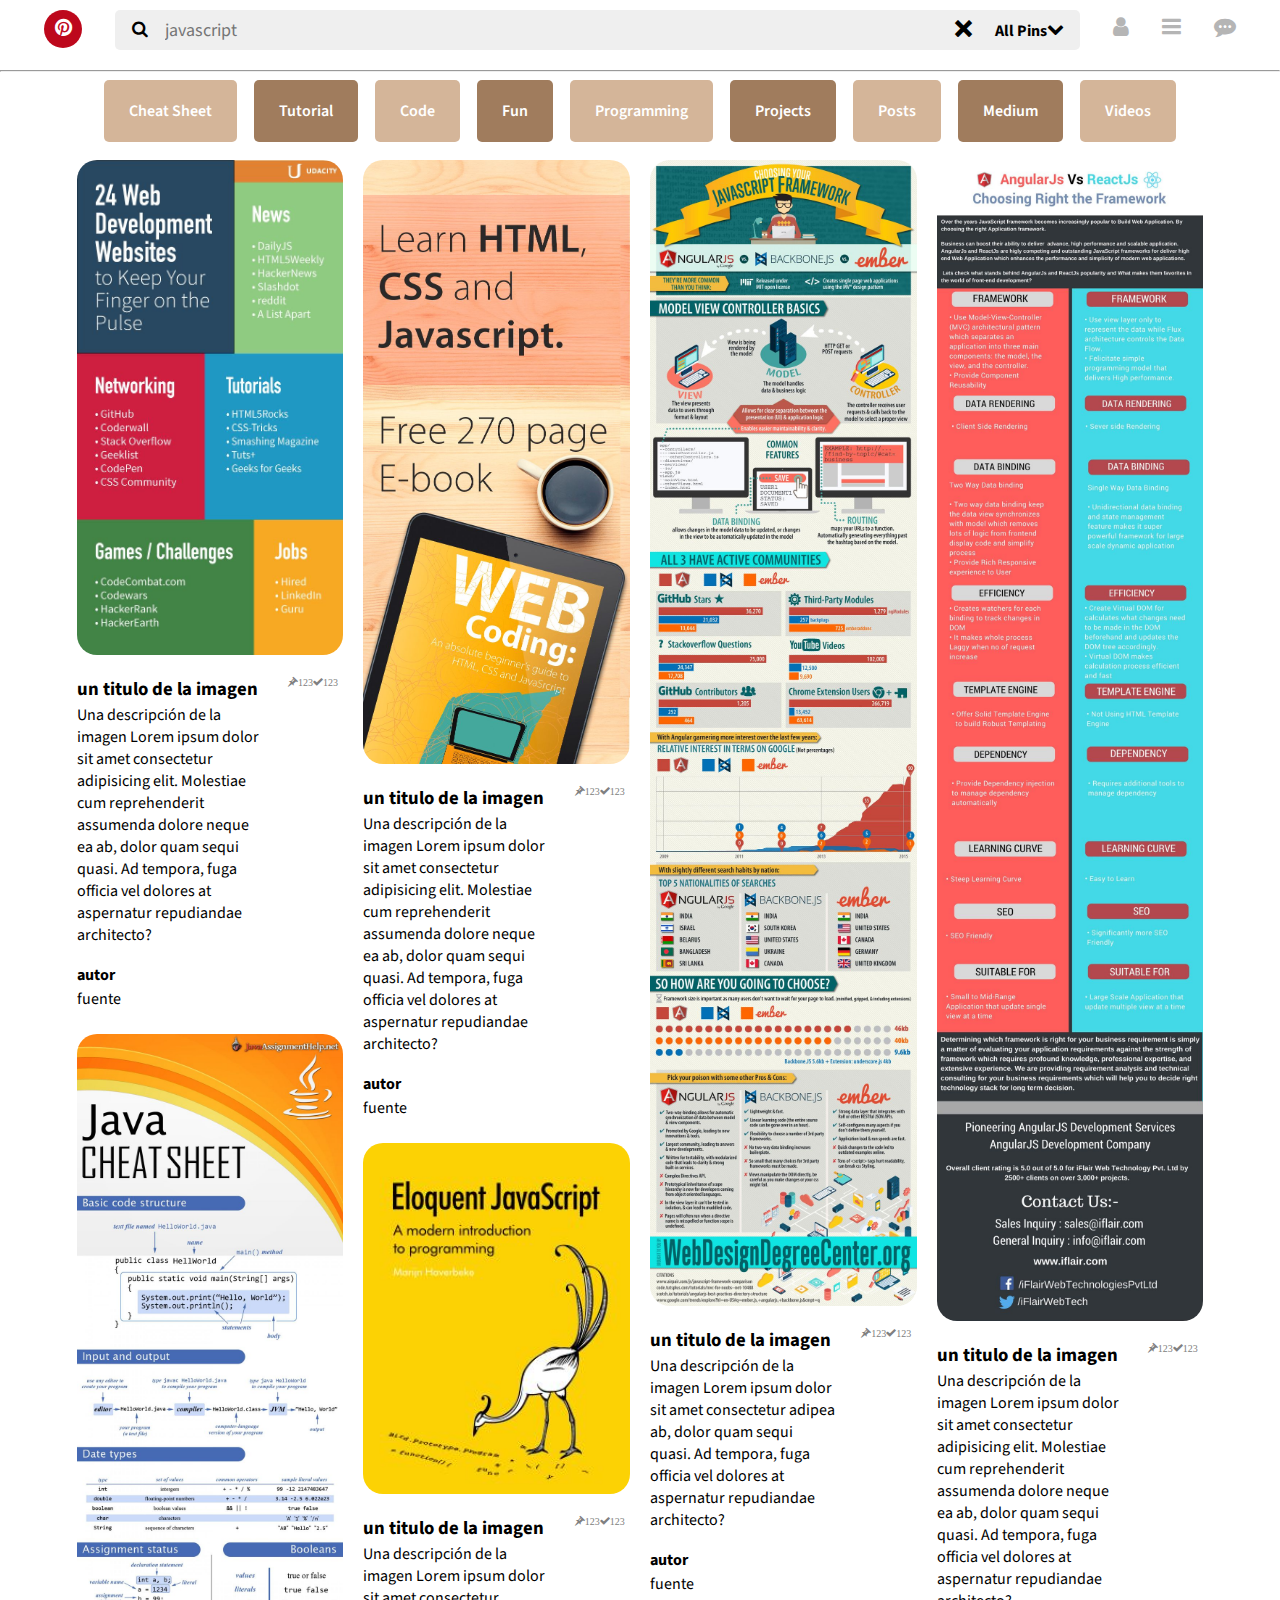
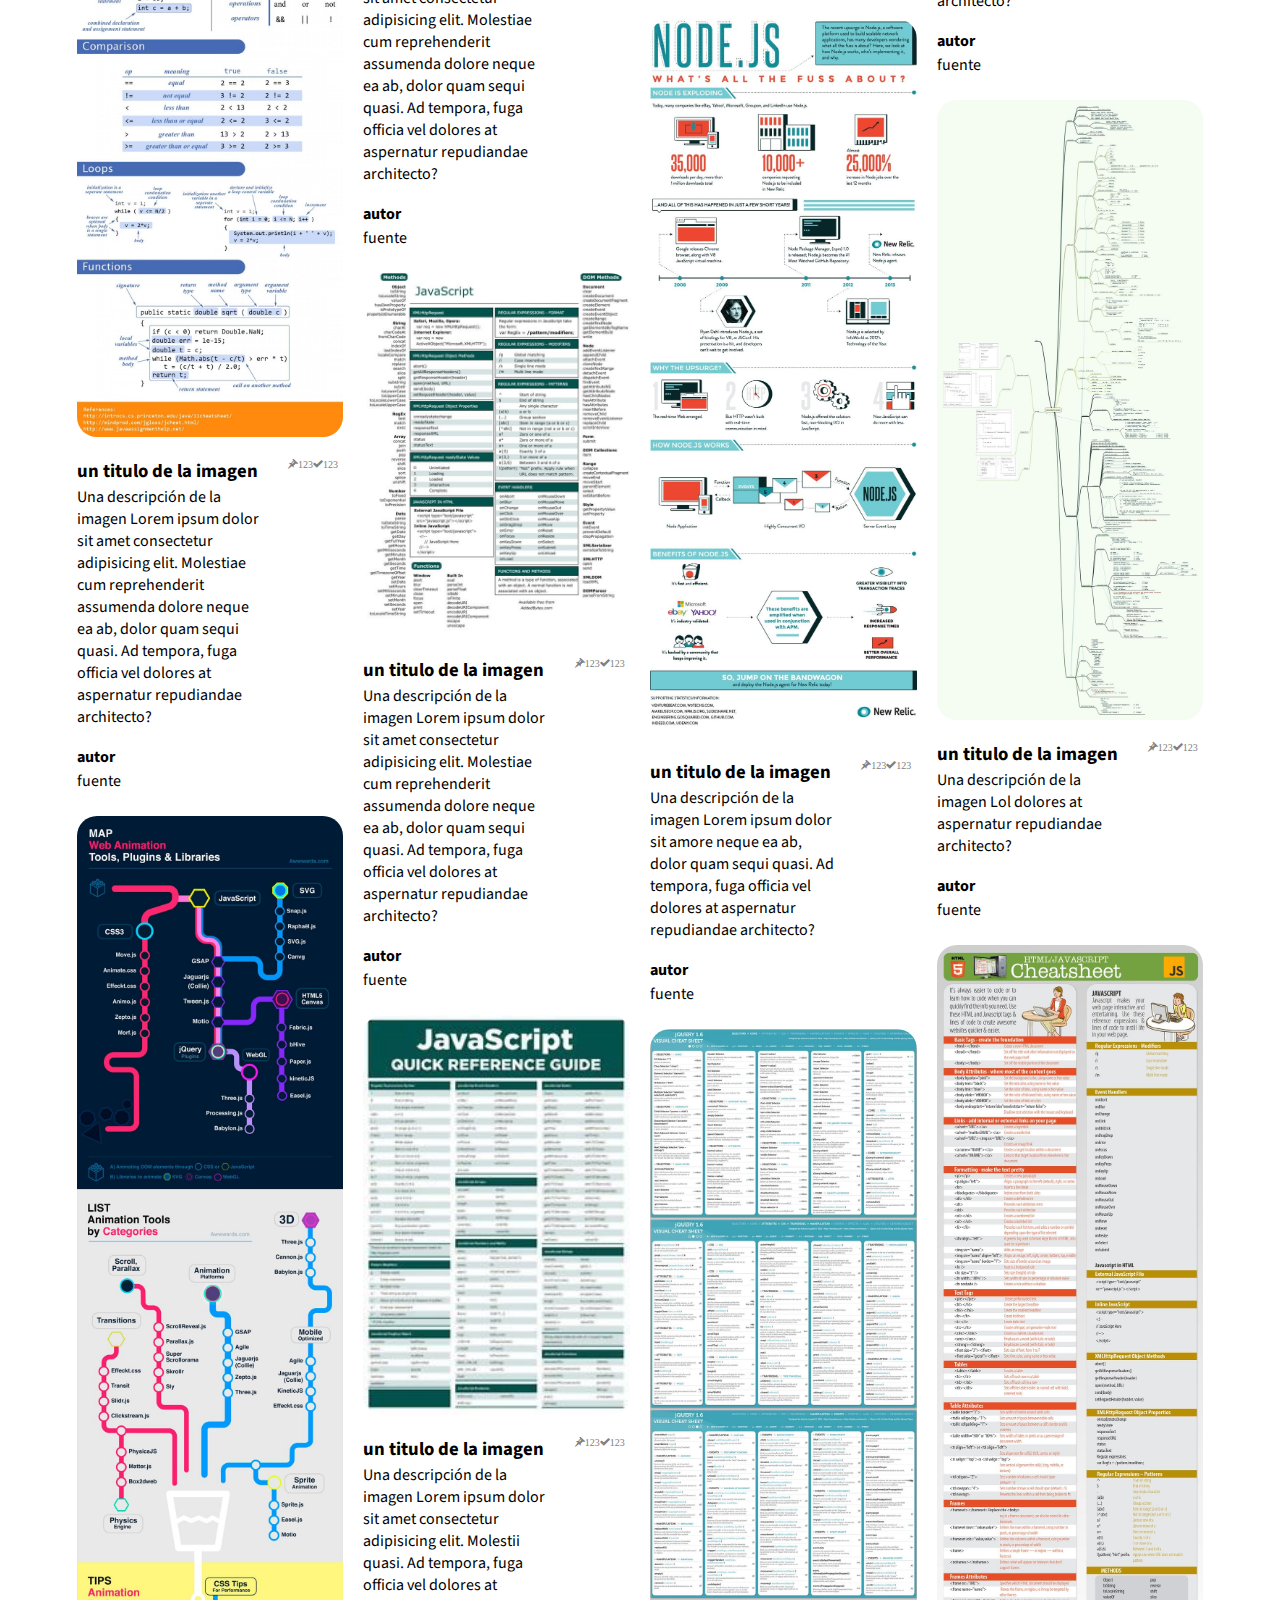
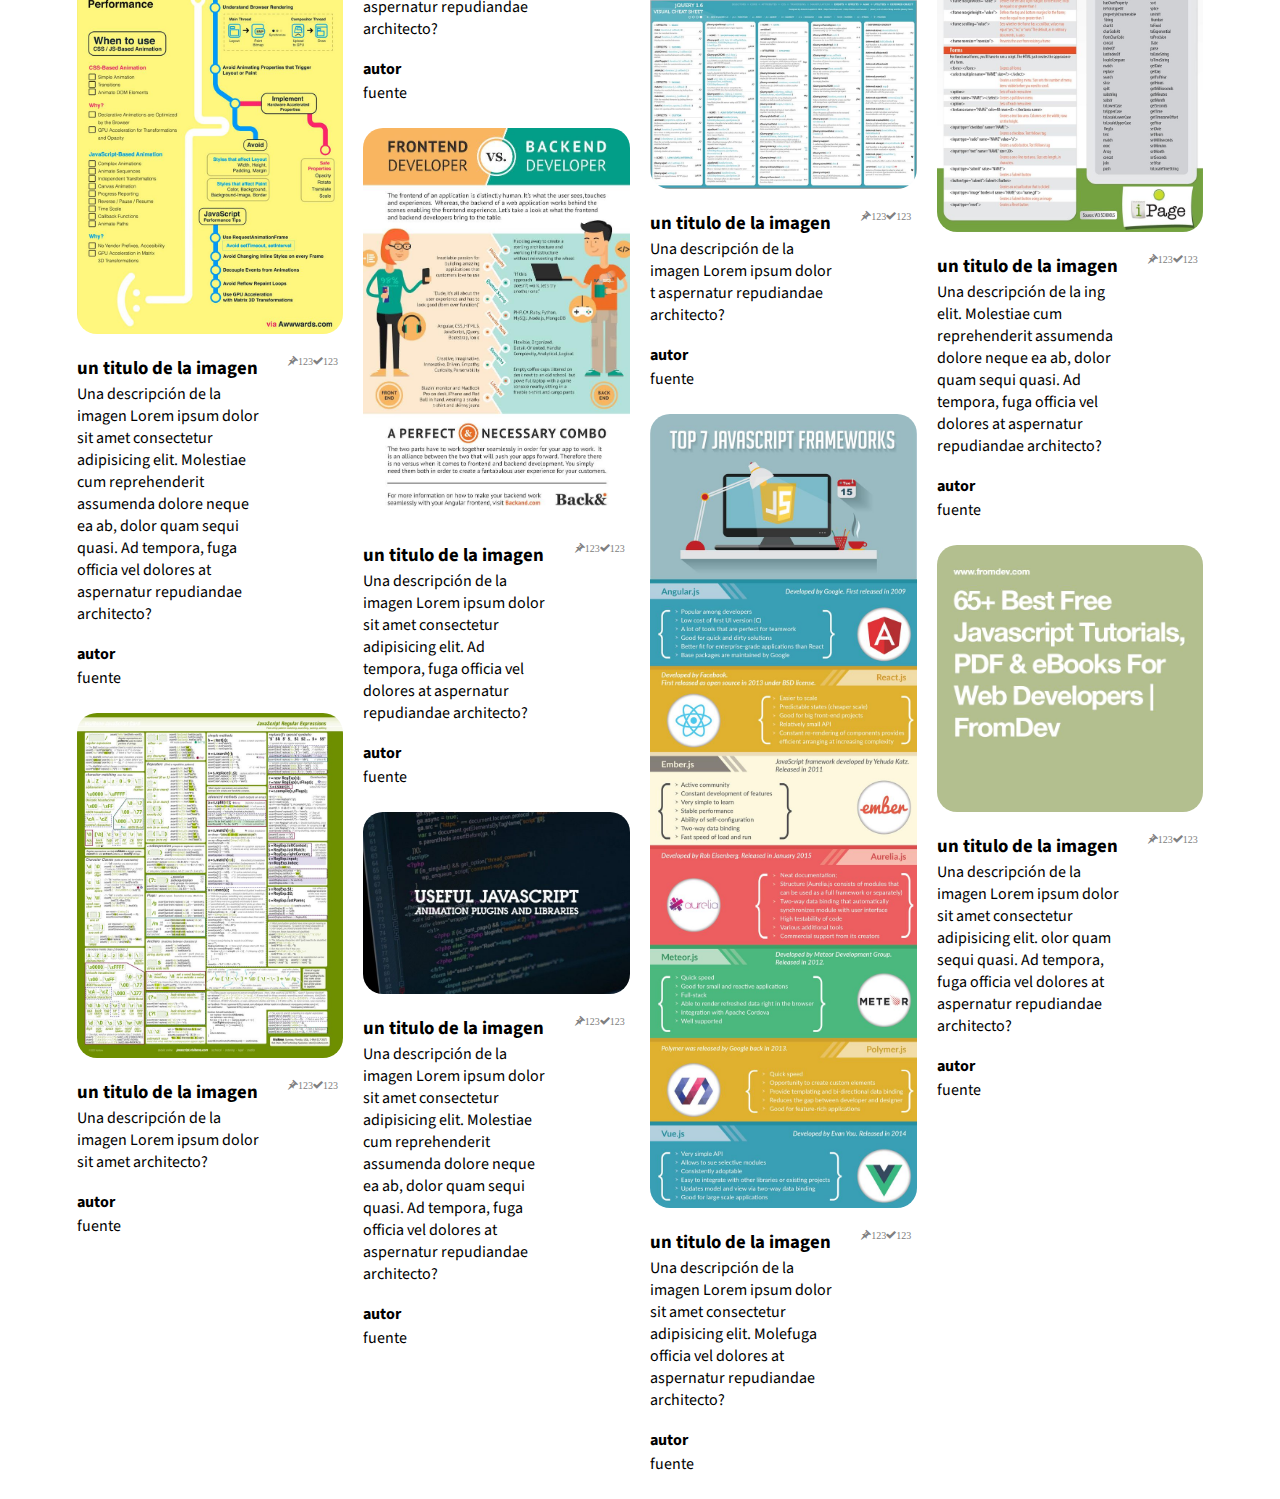
<file: index.html>
<!DOCTYPE html>
<html>
<head>
    <meta charset="UTF-8">
    
    <link href="https://fonts.googleapis.com/css?family=Source+Sans+Pro" rel="stylesheet">    
    <link rel="stylesheet" href="assets/icon/style.css">
    <link rel="stylesheet" href="css/main.css">
    <title>Pinterest</title>

</head>
<body>

    <header>
        <ul class="bar-menu">
            <li><div class="circle"><span class="icon-pinterest"></span></div></li>
            <li class="search">
                <div><span class="icon-search"></span><input type="text" placeholder="javascript"></div>
                <div><span class="icon-cross"></span></div>
                <div>
                    <p class="bar-text"><strong>All Pins</strong><span class="icon-down"></span></p>
                </div>
            </li>
            <li><span class="icon-user"></span></li>
            <li><span class="icon-navicon"></span></li>
            <li><span class="icon-commenting"></span></li>
        </ul>
    
    <hr>
    
        <ul class="bar-submenu">
            <div class="sub-menu-1">
                <p>Cheat Sheet</p>
            </div>
            <div class="sub-menu-2">
                <p>Tutorial</p>
            </div>
            <div class="sub-menu-1">
                <p>Code</p>
            </div>
            <div class="sub-menu-2">
                <p>Fun</p>
            </div>
            <div class="sub-menu-1">
                <p>Programming</p>
            </div>
            <div class="sub-menu-2">
                <p>Projects</p>
            </div>
            <div class="sub-menu-1">
                <p>Posts</p>
            </div>
            <div class="sub-menu-2">
                <p>Medium</p>
            </div>
            <div class="sub-menu-1">
                <p>Videos</p>
            </div>
        </ul>
    </header>

    <section>
        <div class="container">
            <a href="#"><img src="assets/images/image (1).jpg" alt="24 web development websites"></a>
            <h3>un titulo de la imagen</h3>
            <div><span class="icon-pushpin">123</span><span class="icon-checkmark">123</span></div>
            <p>Una descripción de la imagen Lorem ipsum dolor sit amet consectetur adipisicing elit. Molestiae cum reprehenderit assumenda dolore neque ea ab, dolor quam sequi quasi. Ad tempora, fuga officia vel dolores at aspernatur repudiandae architecto?</p>
            <h4>autor</h4>
            <p>fuente</p>
            
        </div>      

        <div class="container">
            <a href="#"><img src="assets/images/image (2).jpg" alt="24 web development websites"></a>
            <h3>un titulo de la imagen</h3>
            <div><span class="icon-pushpin">123</span><span class="icon-checkmark">123</span></div>
            <p>Una descripción de la imagen Lorem ipsum dolor sit amet consectetur adipisicing elit. Molestiae cum reprehenderit assumenda dolore neque ea ab, dolor quam sequi quasi. Ad tempora, fuga officia vel dolores at aspernatur repudiandae architecto?</p>
            <h4>autor</h4>
            <p>fuente</p>
            
        </div>      

        <div class="container">
            <a href="#"><img src="assets/images/image (3).jpg" alt="24 web development websites"></a>
            <h3>un titulo de la imagen</h3>
            <div><span class="icon-pushpin">123</span><span class="icon-checkmark">123</span></div>
            <p>Una descripción de la imagen Lorem ipsum dolor sit amet consectetur adipisicing elit. Molestiae cum reprehenderit assumenda dolore neque ea ab, dolor quam sequi quasi. Ad tempora, fuga officia vel dolores at aspernatur repudiandae architecto?</p>
            <h4>autor</h4>
            <p>fuente</p>
            
        </div>      

        <div class="container">
            <a href="#"><img src="assets/images/image (4).jpg" alt="24 web development websites"></a>
            <h3>un titulo de la imagen</h3>
            <div><span class="icon-pushpin">123</span><span class="icon-checkmark">123</span></div>
            <p>Una descripción de la imagen Lorem ipsum dolor sit amet architecto?</p>
            <h4>autor</h4>
            <p>fuente</p>
            
        </div>      
 
        <div class="container">
            <a href="#"><img src="assets/images/image (5).jpg" alt="24 web development websites"></a>
            <h3>un titulo de la imagen</h3>
            <div><span class="icon-pushpin">123</span><span class="icon-checkmark">123</span></div>
            <p>Una descripción de la imagen Lorem ipsum dolor sit amet consectetur adipisicing elit. Molestiae cum reprehenderit assumenda dolore neque ea ab, dolor quam sequi quasi. Ad tempora, fuga officia vel dolores at aspernatur repudiandae architecto?</p>
            <h4>autor</h4>
            <p>fuente</p>
            
        </div>      

        <div class="container">
            <a href="#"><img src="assets/images/image (6).jpg" alt="24 web development websites"></a>
            <h3>un titulo de la imagen</h3>
            <div><span class="icon-pushpin">123</span><span class="icon-checkmark">123</span></div>
            <p>Una descripción de la imagen Lorem ipsum dolor sit amet consectetur adipisicing elit. Molestiae cum reprehenderit assumenda dolore neque ea ab, dolor quam sequi quasi. Ad tempora, fuga officia vel dolores at aspernatur repudiandae architecto?</p>
            <h4>autor</h4>
            <p>fuente</p>
            
        </div>      

        <div class="container">
            <a href="#"><img src="assets/images/image (7).jpg" alt="24 web development websites"></a>
            <h3>un titulo de la imagen</h3>
            <div><span class="icon-pushpin">123</span><span class="icon-checkmark">123</span></div>
            <p>Una descripción de la imagen Lorem ipsum dolor sit amet consectetur adipisicing elit. Molestiae cum reprehenderit assumenda dolore neque ea ab, dolor quam sequi quasi. Ad tempora, fuga officia vel dolores at aspernatur repudiandae architecto?</p>
            <h4>autor</h4>
            <p>fuente</p>
            
        </div>      

        <div class="container">
            <a href="#"><img src="assets/images/image (8).jpg" alt="24 web development websites"></a>
            <h3>un titulo de la imagen</h3>
            <div><span class="icon-pushpin">123</span><span class="icon-checkmark">123</span></div>
            <p>Una descripción de la imagen Lorem ipsum dolor sit amet consectetur adipisicing elit. Molestii quasi. Ad tempora, fuga officia vel dolores at aspernatur repudiandae architecto?</p>
            <h4>autor</h4>
            <p>fuente</p>
            
        </div>      

        <div class="container">
            <a href="#"><img src="assets/images/image (9).jpg" alt="24 web development websites"></a>
            <h3>un titulo de la imagen</h3>
            <div><span class="icon-pushpin">123</span><span class="icon-checkmark">123</span></div>
            <p>Una descripción de la imagen Lorem ipsum dolor sit amet consectetur adipisicing elit. Ad tempora, fuga officia vel dolores at aspernatur repudiandae architecto?</p>
            <h4>autor</h4>
            <p>fuente</p>
            
        </div>      

        <div class="container">
            <a href="#"><img src="assets/images/image (10).jpg" alt="24 web development websites"></a>
            <h3>un titulo de la imagen</h3>
            <div><span class="icon-pushpin">123</span><span class="icon-checkmark">123</span></div>
            <p>Una descripción de la imagen Lorem ipsum dolor sit amet consectetur adipisicing elit. Molestiae cum reprehenderit assumenda dolore neque ea ab, dolor quam sequi quasi. Ad tempora, fuga officia vel dolores at aspernatur repudiandae architecto?</p>
            <h4>autor</h4>
            <p>fuente</p>
            
        </div>      

        <div class="container">
            <a href="#"><img src="assets/images/image (11).jpg" alt="24 web development websites"></a>
            <h3>un titulo de la imagen</h3>
            <div><span class="icon-pushpin">123</span><span class="icon-checkmark">123</span></div>
            <p>Una descripción de la imagen Lorem ipsum dolor sit amet consectetur adipea ab, dolor quam sequi quasi. Ad tempora, fuga officia vel dolores at aspernatur repudiandae architecto?</p>
            <h4>autor</h4>
            <p>fuente</p>
            
        </div>      

        <div class="container">
            <a href="#"><img src="assets/images/image (12).jpg" alt="24 web development websites"></a>
            <h3>un titulo de la imagen</h3>
            <div><span class="icon-pushpin">123</span><span class="icon-checkmark">123</span></div>
            <p>Una descripción de la imagen Lorem ipsum dolor sit amore neque ea ab, dolor quam sequi quasi. Ad tempora, fuga officia vel dolores at aspernatur repudiandae architecto?</p>
            <h4>autor</h4>
            <p>fuente</p>
            
        </div>      

        <div class="container">
            <a href="#"><img src="assets/images/image (13).jpg" alt="24 web development websites"></a>
            <h3>un titulo de la imagen</h3>
            <div><span class="icon-pushpin">123</span><span class="icon-checkmark">123</span></div>
            <p>Una descripción de la imagen Lorem ipsum dolor t aspernatur repudiandae architecto?</p>
            <h4>autor</h4>
            <p>fuente</p>
            
        </div>      

        <div class="container">
            <a href="#"><img src="assets/images/image (14).jpg" alt="24 web development websites"></a>
            <h3>un titulo de la imagen</h3>
            <div><span class="icon-pushpin">123</span><span class="icon-checkmark">123</span></div>
            <p>Una descripción de la imagen Lorem ipsum dolor sit amet consectetur adipisicing elit. Molefuga officia vel dolores at aspernatur repudiandae architecto?</p>
            <h4>autor</h4>
            <p>fuente</p>
            
        </div>      

        <div class="container">
            <a href="#"><img src="assets/images/image (15).jpg" alt="24 web development websites"></a>
            <h3>un titulo de la imagen</h3>
            <div><span class="icon-pushpin">123</span><span class="icon-checkmark">123</span></div>
            <p>Una descripción de la imagen Lorem ipsum dolor sit amet consectetur adipisicing elit. Molestiae cum reprehenderit assumenda dolore neque ea ab, dolor quam sequi quasi. Ad tempora, fuga officia vel dolores at aspernatur repudiandae architecto?</p>
            <h4>autor</h4>
            <p>fuente</p>
            
        </div>      

        <div class="container">
            <a href="#"><img src="assets/images/image (16).jpg" alt="24 web development websites"></a>
            <h3>un titulo de la imagen</h3>
            <div><span class="icon-pushpin">123</span><span class="icon-checkmark">123</span></div>
            <p>Una descripción de la imagen Lol dolores at aspernatur repudiandae architecto?</p>
            <h4>autor</h4>
            <p>fuente</p>
            
        </div>      

        <div class="container">
            <a href="#"><img src="assets/images/image (17).jpg" alt="24 web development websites"></a>
            <h3>un titulo de la imagen</h3>
            <div><span class="icon-pushpin">123</span><span class="icon-checkmark">123</span></div>
            <p>Una descripción de la ing elit. Molestiae cum reprehenderit assumenda dolore neque ea ab, dolor quam sequi quasi. Ad tempora, fuga officia vel dolores at aspernatur repudiandae architecto?</p>
            <h4>autor</h4>
            <p>fuente</p>
            
        </div>      

        <div class="container">
            <a href="#"><img src="assets/images/image (18).jpg" alt="24 web development websites"></a>
            <h3>un titulo de la imagen</h3>
            <div><span class="icon-pushpin">123</span><span class="icon-checkmark">123</span></div>
            <p>Una descripción de la imagen Lorem ipsum dolor sit amet consectetur adipisicing elit. olor quam sequi quasi. Ad tempora, fuga officia vel dolores at aspernatur repudiandae architecto?</p>
            <h4>autor</h4>
            <p>fuente</p>
            
        </div>      
    </section>

</body>
</html>
</file>
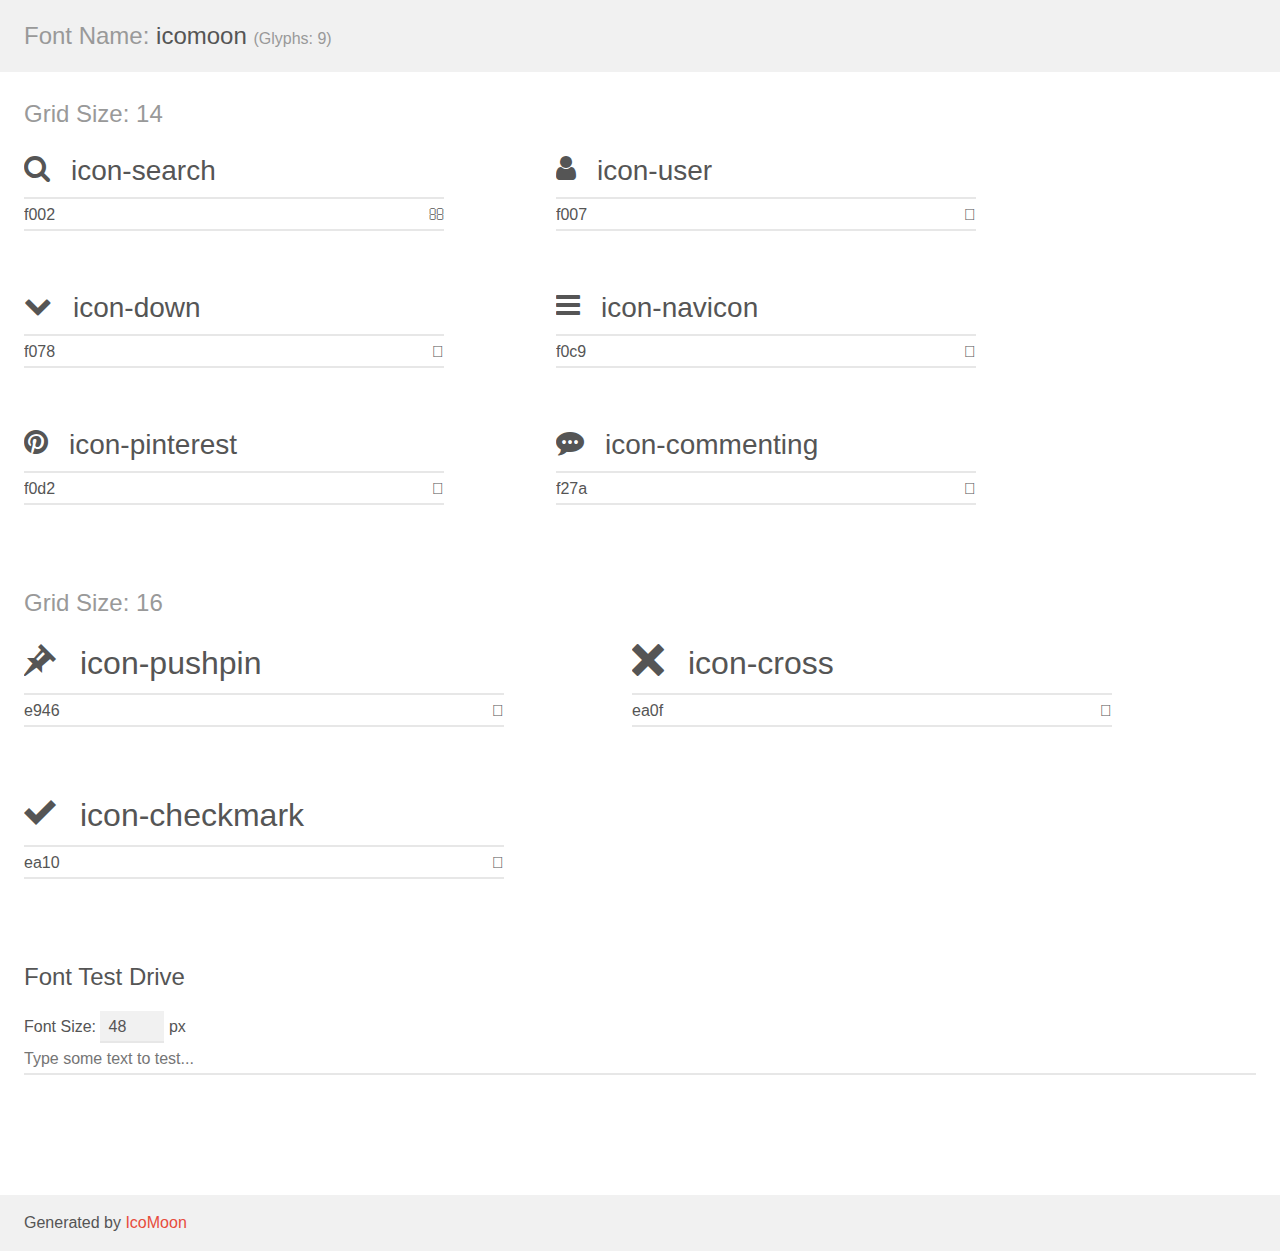
<file: assets/icon/demo.html>
<!doctype html>
<html>
<head>
    <meta charset="utf-8">
    <title>IcoMoon Demo</title>
    <meta name="description" content="An Icon Font Generated By IcoMoon.io">
    <meta name="viewport" content="width=device-width, initial-scale=1">
    <link rel="stylesheet" href="demo-files/demo.css">
    <link rel="stylesheet" href="style.css"></head>
<body>
    <div class="bgc1 clearfix">
        <h1 class="mhmm mvm"><span class="fgc1">Font Name:</span> icomoon <small class="fgc1">(Glyphs:&nbsp;9)</small></h1>
    </div>
    <div class="clearfix mhl ptl">
        <h1 class="mvm mtn fgc1">Grid Size: 14</h1>
        <div class="glyph fs1">
            <div class="clearfix bshadow0 pbs">
                <span class="icon-search">
                
                </span>
                <span class="mls"> icon-search</span>
            </div>
            <fieldset class="fs0 size1of1 clearfix hidden-false">
                <input type="text" readonly value="f002" class="unit size1of2" />
                <input type="text" maxlength="1" readonly value="&#xf002;" class="unitRight size1of2 talign-right" />
            </fieldset>
            <div class="fs0 bshadow0 clearfix hidden-true">
                <span class="unit pvs fgc1">liga: </span>
                <input type="text" readonly value="" class="liga unitRight" />
            </div>
        </div>
        <div class="glyph fs1">
            <div class="clearfix bshadow0 pbs">
                <span class="icon-user">
                
                </span>
                <span class="mls"> icon-user</span>
            </div>
            <fieldset class="fs0 size1of1 clearfix hidden-false">
                <input type="text" readonly value="f007" class="unit size1of2" />
                <input type="text" maxlength="1" readonly value="&#xf007;" class="unitRight size1of2 talign-right" />
            </fieldset>
            <div class="fs0 bshadow0 clearfix hidden-true">
                <span class="unit pvs fgc1">liga: </span>
                <input type="text" readonly value="" class="liga unitRight" />
            </div>
        </div>
        <div class="glyph fs1">
            <div class="clearfix bshadow0 pbs">
                <span class="icon-down">
                
                </span>
                <span class="mls"> icon-down</span>
            </div>
            <fieldset class="fs0 size1of1 clearfix hidden-false">
                <input type="text" readonly value="f078" class="unit size1of2" />
                <input type="text" maxlength="1" readonly value="&#xf078;" class="unitRight size1of2 talign-right" />
            </fieldset>
            <div class="fs0 bshadow0 clearfix hidden-true">
                <span class="unit pvs fgc1">liga: </span>
                <input type="text" readonly value="" class="liga unitRight" />
            </div>
        </div>
        <div class="glyph fs1">
            <div class="clearfix bshadow0 pbs">
                <span class="icon-navicon">
                
                </span>
                <span class="mls"> icon-navicon</span>
            </div>
            <fieldset class="fs0 size1of1 clearfix hidden-false">
                <input type="text" readonly value="f0c9" class="unit size1of2" />
                <input type="text" maxlength="1" readonly value="&#xf0c9;" class="unitRight size1of2 talign-right" />
            </fieldset>
            <div class="fs0 bshadow0 clearfix hidden-true">
                <span class="unit pvs fgc1">liga: </span>
                <input type="text" readonly value="" class="liga unitRight" />
            </div>
        </div>
        <div class="glyph fs1">
            <div class="clearfix bshadow0 pbs">
                <span class="icon-pinterest">
                
                </span>
                <span class="mls"> icon-pinterest</span>
            </div>
            <fieldset class="fs0 size1of1 clearfix hidden-false">
                <input type="text" readonly value="f0d2" class="unit size1of2" />
                <input type="text" maxlength="1" readonly value="&#xf0d2;" class="unitRight size1of2 talign-right" />
            </fieldset>
            <div class="fs0 bshadow0 clearfix hidden-true">
                <span class="unit pvs fgc1">liga: </span>
                <input type="text" readonly value="" class="liga unitRight" />
            </div>
        </div>
        <div class="glyph fs1">
            <div class="clearfix bshadow0 pbs">
                <span class="icon-commenting">
                
                </span>
                <span class="mls"> icon-commenting</span>
            </div>
            <fieldset class="fs0 size1of1 clearfix hidden-false">
                <input type="text" readonly value="f27a" class="unit size1of2" />
                <input type="text" maxlength="1" readonly value="&#xf27a;" class="unitRight size1of2 talign-right" />
            </fieldset>
            <div class="fs0 bshadow0 clearfix hidden-true">
                <span class="unit pvs fgc1">liga: </span>
                <input type="text" readonly value="" class="liga unitRight" />
            </div>
        </div>
    </div>
    <div class="clearfix mhl ptl">
        <h1 class="mvm mtn fgc1">Grid Size: 16</h1>
        <div class="glyph fs2">
            <div class="clearfix bshadow0 pbs">
                <span class="icon-pushpin">
                
                </span>
                <span class="mls"> icon-pushpin</span>
            </div>
            <fieldset class="fs0 size1of1 clearfix hidden-false">
                <input type="text" readonly value="e946" class="unit size1of2" />
                <input type="text" maxlength="1" readonly value="&#xe946;" class="unitRight size1of2 talign-right" />
            </fieldset>
            <div class="fs0 bshadow0 clearfix hidden-true">
                <span class="unit pvs fgc1">liga: </span>
                <input type="text" readonly value="pushpin, pin" class="liga unitRight" />
            </div>
        </div>
        <div class="glyph fs2">
            <div class="clearfix bshadow0 pbs">
                <span class="icon-cross">
                
                </span>
                <span class="mls"> icon-cross</span>
            </div>
            <fieldset class="fs0 size1of1 clearfix hidden-false">
                <input type="text" readonly value="ea0f" class="unit size1of2" />
                <input type="text" maxlength="1" readonly value="&#xea0f;" class="unitRight size1of2 talign-right" />
            </fieldset>
            <div class="fs0 bshadow0 clearfix hidden-true">
                <span class="unit pvs fgc1">liga: </span>
                <input type="text" readonly value="cross, cancel" class="liga unitRight" />
            </div>
        </div>
        <div class="glyph fs2">
            <div class="clearfix bshadow0 pbs">
                <span class="icon-checkmark">
                
                </span>
                <span class="mls"> icon-checkmark</span>
            </div>
            <fieldset class="fs0 size1of1 clearfix hidden-false">
                <input type="text" readonly value="ea10" class="unit size1of2" />
                <input type="text" maxlength="1" readonly value="&#xea10;" class="unitRight size1of2 talign-right" />
            </fieldset>
            <div class="fs0 bshadow0 clearfix hidden-true">
                <span class="unit pvs fgc1">liga: </span>
                <input type="text" readonly value="checkmark, tick" class="liga unitRight" />
            </div>
        </div>
    </div>

    <!--[if gt IE 8]><!-->
    <div class="mhl clearfix mbl">
        <h1>Font Test Drive</h1>
        <label>
            Font Size: <input id="fontSize" type="number" class="textbox0 mbm"
            min="8" value="48" />
            px
        </label>
        <input id="testText" type="text" class="phl size1of1 mvl"
        placeholder="Type some text to test..." value=""/>
        <div id="testDrive" class="icon-">&nbsp;
        </div>
    </div>
    <!--<![endif]-->
    <div class="bgc1 clearfix">
        <p class="mhl">Generated by <a href="https://icomoon.io/app">IcoMoon</a></p>
    </div>

    <script src="demo-files/demo.js"></script>
</body>
</html>
</file>
<file: assets/icon/style.css>
@font-face {
  font-family: 'icomoon';
  src:  url('fonts/icomoon.eot?32d592');
  src:  url('fonts/icomoon.eot?32d592#iefix') format('embedded-opentype'),
    url('fonts/icomoon.ttf?32d592') format('truetype'),
    url('fonts/icomoon.woff?32d592') format('woff'),
    url('fonts/icomoon.svg?32d592#icomoon') format('svg');
  font-weight: normal;
  font-style: normal;
}

[class^="icon-"], [class*=" icon-"] {
  /* use !important to prevent issues with browser extensions that change fonts */
  font-family: 'icomoon' !important;
  speak: none;
  font-style: normal;
  font-weight: normal;
  font-variant: normal;
  text-transform: none;
  line-height: 1;

  /* Better Font Rendering =========== */
  -webkit-font-smoothing: antialiased;
  -moz-osx-font-smoothing: grayscale;
}

.icon-search:before {
  content: "\f002";
}
.icon-user:before {
  content: "\f007";
}
.icon-down:before {
  content: "\f078";
}
.icon-navicon:before {
  content: "\f0c9";
}
.icon-pinterest:before {
  content: "\f0d2";
}
.icon-commenting:before {
  content: "\f27a";
}
.icon-pushpin:before {
  content: "\e946";
}
.icon-cross:before {
  content: "\ea0f";
}
.icon-checkmark:before {
  content: "\ea10";
}
</file>
<file: css/main.css>
*{
    font-family: 'Source Sans Pro', sans-serif;
}

body {
    box-sizing: border-box;
    margin: 0;
    padding: 0;
}

header {
    /*outline: 1px solid red;*/
    background-color: white;
    padding: 0 0px 10px 0px;
    position: fixed;
    width: 100%;
    z-index: 1000;
}

ul{
    /*outline: 1px solid yellow;*/
    list-style: none;
    margin: 0;
    overflow: hidden;
    padding: 0;
    text-align: center;
}

li {
    /*outline: 1px solid blue;*/
    display: inline-block;
    /*float: left;*/
    margin: 10px 15px;
}

.bar-menu {
    line-height: 42px;
}

hr {
    clear: left;
}

header ul li span {
    color: #b5b5b5;
    font-size: 22px;
}

.circle{
    background: #BD081C;
    border-radius: 50%;
    -moz-border-radius: 50%;
    -webkit-border-radius: 50%;
    display: inline-block;
    width: 38px;
    height: 38px;
    text-align: center;   
}

.icon-pinterest {
    color: white;
    font-size: 20px;
}

.search {
    background: #efefef;
    border-radius: 5px;
    height: 40px;
    width: 965px;
    position: relative;
}

.search div {
    display: inline-block;
}

header ul li.search span {
    color: black;
    font-size: 17px;
}

.icon-search {
    position: relative;
    left: -300px;
}

input {
    background: none;
    border: none;
    font-size: 18px;
    position: relative;
    left: -285px;
}

.icon-cross {
    position: relative;
    left: 280px;
}

.bar-text {
    margin: 0;
    position: relative;
    left: 300px;
}

.bar-submenu div {
    /*outline: 1px solid green;*/
    border-radius: 5px;
    color: white;
    display: inline-block;
    margin: 0 7px;
    padding: 20px 25px;
}

header ul p{
    margin: 0;
}

.sub-menu-1 {
    background-color: rgba(194,149,110,.7);
    font-weight: 600;
}

.sub-menu-2 {
    background-color: rgba(150,110,75,.9);
    font-weight: 600;
}

section {
    /*outline: 1px solid green;*/
    column-count: 4;
    column-gap: 20px;
    overflow: hidden;
    position: absolute;
    top: 160px;
    width: 88%;
    padding: 0 6%;
}

.container {
    /*outline: 1px solid pink;*/
    display: inline-block;
    overflow: hidden;
    width: 100%;
}

img {
    border-radius: 20px;
    margin-bottom: 15px;
    width: 100%;   
}

section div.container h3, section div.container h4, section div.container p {
    /*outline: 1px solid gray;*/
    float: left;
    margin: 0;
    width: 70%;
}

section div.container p {
    margin: 2px 0 18px 0;
}

section div.container div {
    /*outline: 1px solid red;*/
    color: gray;
    float: left;
    font-size: 10px;
    text-align: right;
    width: 28%;
}
</file>
<file: assets/icon/demo-files/demo.css>
body {
  padding: 0;
  margin: 0;
  font-family: sans-serif;
  font-size: 1em;
  line-height: 1.5;
  color: #555;
  background: #fff;
}
h1 {
  font-size: 1.5em;
  font-weight: normal;
}
small {
  font-size: .66666667em;
}
a {
  color: #e74c3c;
  text-decoration: none;
}
a:hover, a:focus {
  box-shadow: 0 1px #e74c3c;
}
.bshadow0, input {
  box-shadow: inset 0 -2px #e7e7e7;
}
input:hover {
  box-shadow: inset 0 -2px #ccc;
}
input, fieldset {
  font-family: sans-serif;
  font-size: 1em;
  margin: 0;
  padding: 0;
  border: 0;
}
input {
  color: inherit;
  line-height: 1.5;
  height: 1.5em;
  padding: .25em 0;
}
input:focus {
  outline: none;
  box-shadow: inset 0 -2px #449fdb;
}
.glyph {
  font-size: 16px;
  width: 15em;
  padding-bottom: 1em;
  margin-right: 4em;
  margin-bottom: 1em;
  float: left;
  overflow: hidden;
}
.liga {
  width: 80%;
  width: calc(100% - 2.5em);
}
.talign-right {
  text-align: right;
}
.talign-center {
  text-align: center;
}
.bgc1 {
  background: #f1f1f1;
}
.fgc1 {
  color: #999;
}
.fgc0 {
  color: #000;
}
p {
  margin-top: 1em;
  margin-bottom: 1em;
}
.mvm {
  margin-top: .75em;
  margin-bottom: .75em;
}
.mtn {
  margin-top: 0;
}
.mtl, .mal {
  margin-top: 1.5em;
}
.mbl, .mal {
  margin-bottom: 1.5em;
}
.mal, .mhl {
  margin-left: 1.5em;
  margin-right: 1.5em;
}
.mhmm {
  margin-left: 1em;
  margin-right: 1em;
}
.mls {
  margin-left: .25em;
}
.ptl {
  padding-top: 1.5em;
}
.pbs, .pvs {
  padding-bottom: .25em;
}
.pvs, .pts {
  padding-top: .25em;
}
.unit {
  float: left;
}
.unitRight {
  float: right;
}
.size1of2 {
  width: 50%;
}
.size1of1 {
  width: 100%;
}
.clearfix:before, .clearfix:after {
  content: " ";
  display: table;
}
.clearfix:after {
  clear: both;
}
.hidden-true {
  display: none;
}
.textbox0 {
  width: 3em;
  background: #f1f1f1;
  padding: .25em .5em;
  line-height: 1.5;
  height: 1.5em;
}
#testDrive {
  display: block;
  padding-top: 24px;
  line-height: 1.5;
}
.fs0 {
  font-size: 16px;
}
.fs1 {
  font-size: 28px;
}
.fs2 {
  font-size: 32px;
}
</file>
